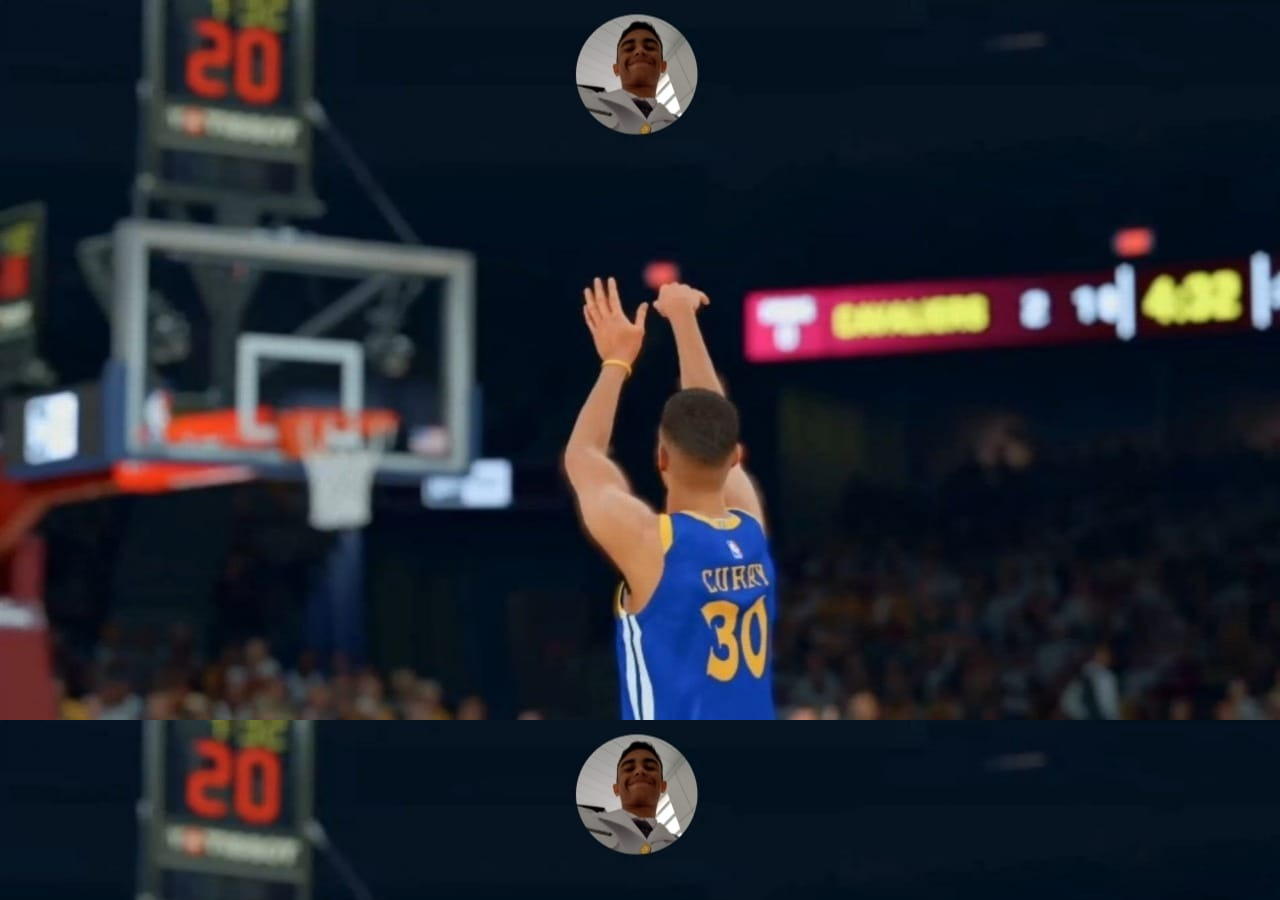
<file: index.html>
<!DOCTYPE html>
<html lang="en">
<head>
    <meta charset="UTF-8">
    <meta http-equiv="X-UA-Compatible" content="IE=edge">
    <meta name="viewport" content="width=device-width, initial-scale=1.0">
    <link rel="stylesheet" href="style.css">
    <title>Document</title>
</head>
<body>
        <a href="index.html" target="_self">
            <div id="acess">
                <div id="acesss"><p id="para">Acesse meu perfil</p></div>    
            </div>
        </a>
</body>
</html>
</file>
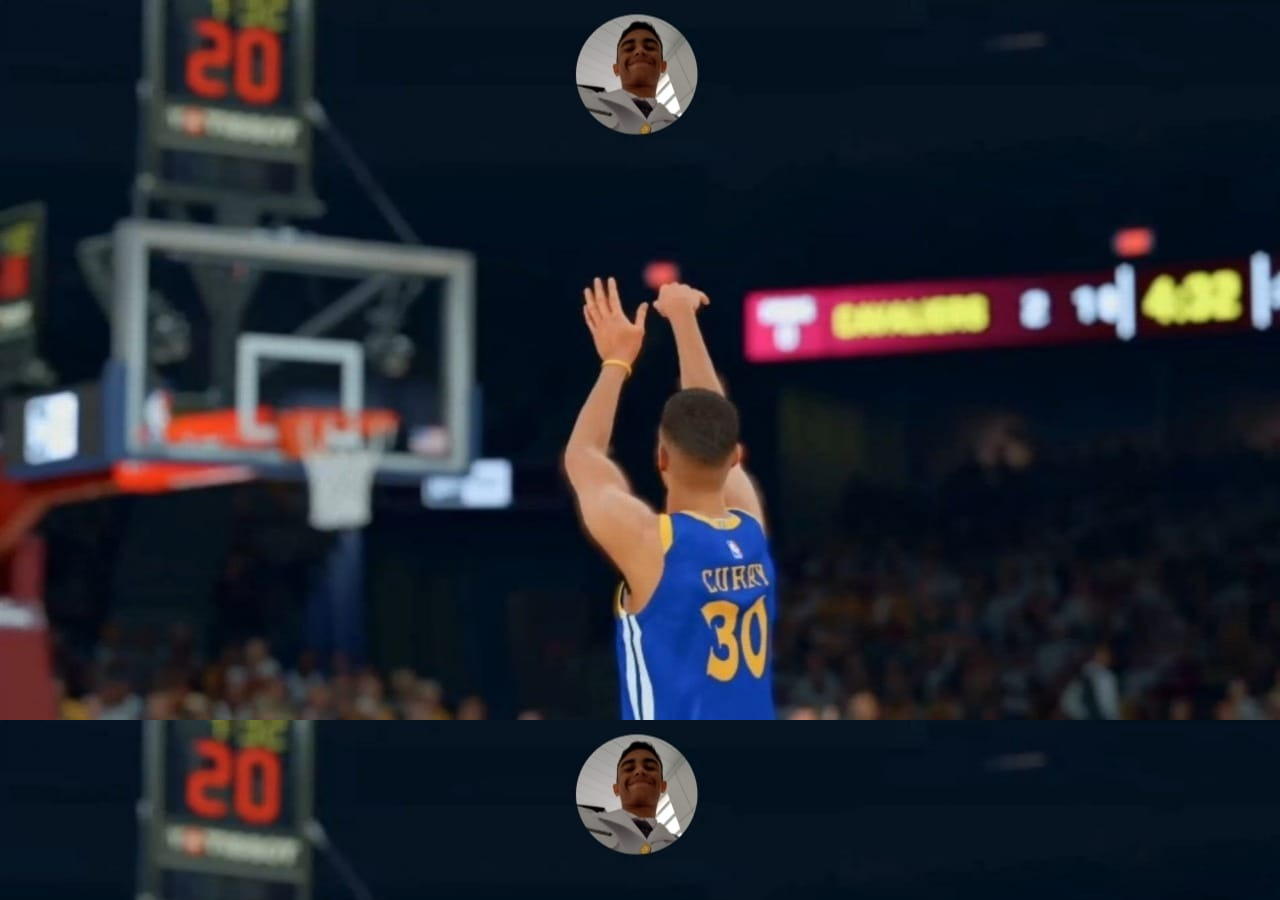
<file: init.html>
<!DOCTYPE html>
<html lang="en">
<head>
    <meta charset="UTF-8">
    <meta http-equiv="X-UA-Compatible" content="IE=edge">
    <meta name="viewport" content="width=device-width, initial-scale=1.0">
    <link rel="stylesheet" href="style.css">
    <title>Document</title>
</head>
<body>
        <a href="index.html" target="_self">
            <div id="acess">
                <div id="acesss"><p id="para">Acesse meu perfil</p></div>    
            </div>
        </a>
</body>
</html>
</file>
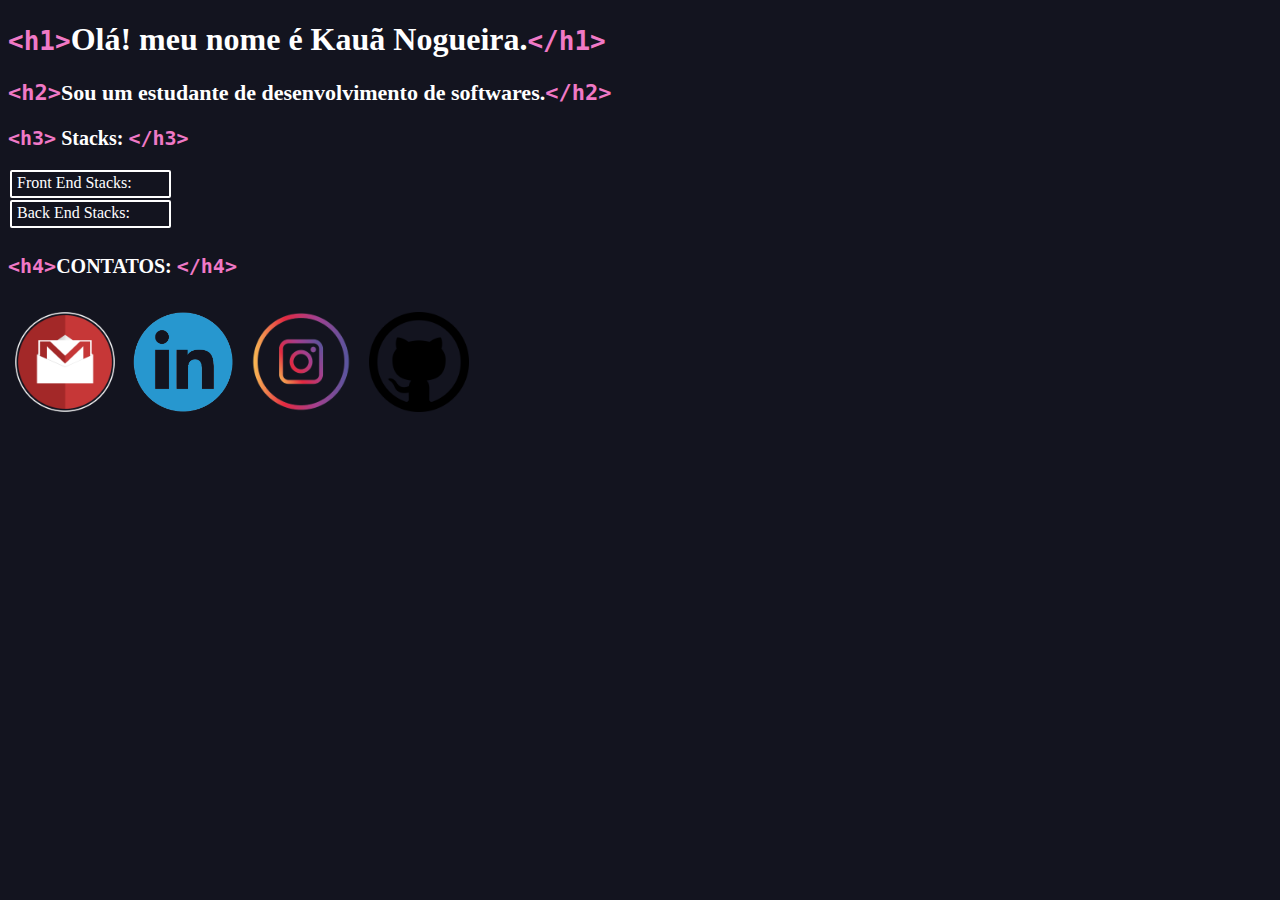
<file: profile.html>
<!DOCTYPE html>
<html lang="en">
<head>
    <meta charset="UTF-8">
    <meta http-equiv="X-UA-Compatible" content="IE=edge">
    <meta name="viewport" content="width=device-width, initial-scale=1.0">
    <link rel="stylesheet" href="style2.css">
    <link rel="javascript" href="script.js">
    <title>MEU PERFIL</title>
</head>
<body>
    <header>
        <h1><xmp><h1></xmp>Olá! meu nome é Kauã Nogueira.<xmp></h1></xmp></h1>
        <h2><xmp><h2></xmp>Sou um estudante de desenvolvimento de softwares.<xmp></h2></xmp></h2>
        <h3><xmp><h3></xmp> Stacks: <xmp></h3></xmp></h3>
    </header>
    <main>
        <div id="stackfront" class="stacks" class="stacksfront">
        Front End Stacks:
                <div id="stackhoverfront" class="stackshover" class="stacksfront">
                    <ul>
                        <li>JAVASCRIPT</li>
                        <li>HTML</li>
                        <li>CSS</li>
                    </ul>
                </div>
        </div>
        <div id="stackback" class="stacks" class="stacksback">
        Back End Stacks:
            <div id="stackhoverback" class="stackshover" class="stacksback">        
                <ul>
                    <li>JAVA</li>
                    <li>MYSQL</li>
                    <li>PYTHON</li>
                </ul>
            </div>
        </div>
        <h4><xmp><h4></xmp>CONTATOS: <xmp></h4></xmp></h4>
        <div class="contacts">
        <a href="mailto:kauanog9@gmail.com">    
            <img src="imagens/Gmail.png" alt="gmaillogo" class="imagelogo" id="gmailimage">
        </a>    
        </div>
        <div class="contacts" onclick="window.open('https://www.linkedin.com/in/kau%C3%A3-nogueira-1b62aa212/','blank')">
            <img src="imagens/image-removebg-preview (2).png" alt="linkedinlogo" class="imagelogo" id="linkedinimage">
        </div>
        <div class="contacts" onclick="window.open('https://instagram.com/kaua_noguei?utm_medium=copy_link', '_blank')">
            <img src="imagens/8bed099ffbf95985d5184831b0c05dcc-removebg-preview.png" alt="insrtagramlogo" class="imagelogo" id="instagramimage">
        </div>
        <div class="contacts" onclick="window.open('https://github.com/kauaumnougueira', '_blank')">
            <img src="imagens/github_logo_icon_143772.png" alt="githubimage" class="imagelogo">

        </div>
        <div>

        </div>
        <div>

        </div>
    </main>
</body>
</html>
</file>
<file: style.css>
body{
    background-image: url(imagens/backimage.jpeg);
    background-size: cover;
}
#acess{
    width: 150px;
    height: 150px;
    margin-left: 560px;
}
#acesss{
    display: none;
    margin-top: 135px;
    width: 130px;
    background: white;
    padding: 2%;
    border-radius: 7%;
}
#acess:hover #acesss{
    display: block;
}
#para{
    margin: auto;
    margin-left: 5px;
    font-family: Copperplate Gothic Bold;
    color: black;
}   
a{
    text-decoration: none;
}
</file>
<file: style2.css>
body{
    background: rgb(19, 20, 31);
    color: white;
}
xmp{
    display: inline-block;
    margin: auto;
    color: rgb(240, 121, 198);
}
h2{
    font-size: 22px;  
}
h3{
    font-size: 20px;
}
h4{
    font-size: 20px;
}
.contacts{

    width: auto;
    height: auto;
    display: inline-block; 
    padding: 5px;
    padding-top: 7px;
    padding-left: 7px;
    padding-right: 7px;
    border-radius: 20px;
}
.contacts:hover {
    box-shadow: inset 0 0 2em rgb(19, 18, 18), 0 0 2em black ;
}
.imagelogo{
    width: 100px;
    height: 100px;
}

.stacks{
    display: block;
    height: 20px;
    width: 150px;
    margin: 2px;
    padding: 2px;
    padding-left: 5px;
    border: 2px solid white;
    border-radius: 2px;
}
.stackshover{
    background: rgb(19, 20, 31);
    position: relative;
    z-index: 1;
    display: block;
    padding: 1PX;
    width: 30px;
    margin-left: 156px;
    border: 2px solid white;
}
#stackhoverfront{
    display: none;
}
#stackhoverback{
    display: none;
}
#stackfront:hover #stackhoverfront{
    padding: 2px;
    display: block;
    height: auto;
    width: 150px;
    margin-bottom: 120px;
}
#stackback:hover #stackhoverback{
    padding: 2px;
    display: block;
    height: auto;
    width: 150px;

}
.stacksfront{
    display: inline-block;
}
.stacksback{
    display: inline-block;
}
</file>
